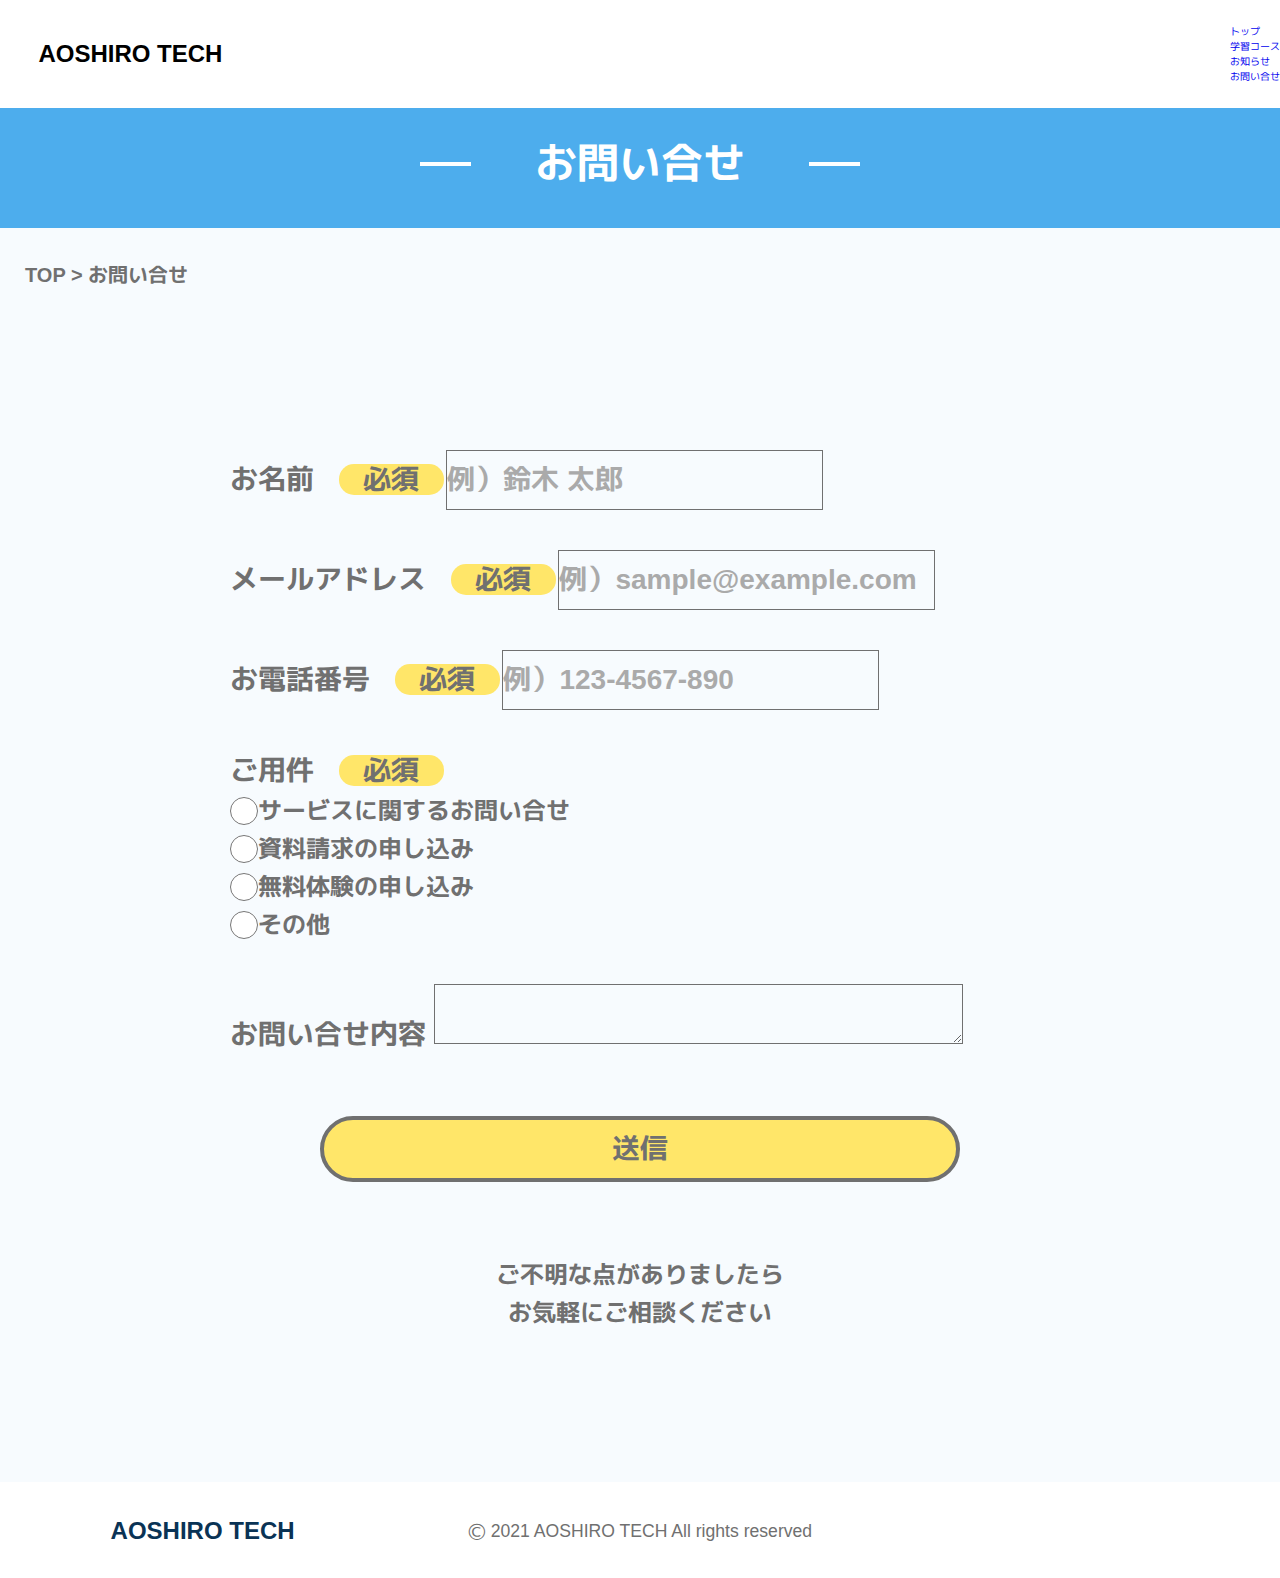
<file: html/contact.html>
<!DOCTYPE html>
<html lang="ja">
<head>
  <meta charset="UTF-8">
  <meta http-equiv="X-UA-Compatible" content="IE=edge">
  <meta name="viewport" content="width=device-width, initial-scale=1">
  <title>AOSHIRO TECH</title>
  <link rel="stylesheet" href="https://use.fontawesome.com/releases/v5.1.0/css/all.css" integrity="sha384-lKuwvrZot6UHsBSfcMvOkWwlCMgc0TaWr+30HWe3a4ltaBwTZhyTEggF5tJv8tbt" crossorigin="anonymous">
  <link rel="stylesheet" href="https://cdn.jsdelivr.net/npm/bootstrap@4.6.0/dist/css/bootstrap.min.css" integrity="sha384-B0vP5xmATw1+K9KRQjQERJvTumQW0nPEzvF6L/Z6nronJ3oUOFUFpCjEUQouq2+l" crossorigin="anonymous">
  <link href="https://fonts.googleapis.com/css?family=M+PLUS+1p" rel="stylesheet">
  <link rel="stylesheet" type="text/css" href="/css/style.css">
</head>
<body>
  <header class="header__wrapper">
    <div class="header__inner">
      <h1 class="header__logo">AOSHIRO TECH</h1>
      <nav class="header__nav">
        <ul class="header__list">
          <li class="header__item"><a href="/html/index.html">トップ</a></li>
          <li class="header__item"><a href="/html/service.html">学習コース</a></li>
          <li class="header__item"><a href="/html/info.html">お知らせ</a></li>
          <li class="header__item"><a href="/html/contact.html">お問い合せ</a></li>
        </ul>
      </nav>
      <button type="button" id="js-buttonHamburger" class="c-button p-hamburger" aria-controls="global-nav" aria-expanded="false">
        <span class="p-hamburger__line">
          <span class="u-visuallyHidden">
            メニューを開閉する
          </span>
        </span>
      </button>
    </div>
  </header>
  <main class="main">
    <section class="l-service__wrapper">
      <h2 class="section__title main__title page__pt">
        お問い合せ
      </h2>
      <section class="l-container page__pb">
        <p class="page__map">TOP > お問い合せ</p>
        <form action="" class="form">
          <div class="form-group">
            <label for="" class="form__title">
              お名前
            </label>
            <span class="form__badge">必須</span>
            <input type="text" class="form__text form-control" name="" id="" placeholder="例）鈴木 太郎">
          </div>
          <div class="form-group">
            <label for="" class="form__title">
              メールアドレス
            </label>
            <span class="form__badge">必須</span>
            <input type="email" class="form__text form-control" name="" id="" placeholder="例）sample@example.com">
          </div>
          <div class="form-group">
            <label for="" class="form__title">
              お電話番号
            </label>
            <span class="form__badge">必須</span>
            <input type="tel" class="form__text form-control" name="" id="" placeholder="例）123-4567-890">
          </div>
          <div class="form-group">
            <label for="" class="form__title">
              ご用件
            </label>
            <span class="form__badge">必須</span>
            <div class="form-check">
              <input type="radio" class="form-check-input form__radio" name="" id="">
              <label class="form-check-label form__label" for="">
                サービスに関するお問い合せ
              </label>
            </div>
            <div class="form-check">
              <input type="radio" class="form-check-input form__radio" name="" id="">
              <label class="form-check-label form__label" for="">
                資料請求の申し込み
              </label>
            </div>
            <div class="form-check">
              <input type="radio" class="form-check-input form__radio" name="" id="">
              <label class="form-check-label form__label" for="">
                無料体験の申し込み
              </label>
            </div>
            <div class="form-check">
              <input type="radio" class="form-check-input form__radio" name="" id="">
              <label class="form-check-label form__label" for="">
                その他
              </label>
            </div>
          </div>
          <div class="form-group">
            <label for="" class="form__title">
              お問い合せ内容
            </label>
            <textarea name="" id="" class="form-control textarea__bd" cols="30" rows="15"></textarea>
          </div>
        </form>
        <section class="btn__form">
          <button type="submit" class="btn contact-button">送信</button>
        </section>
        <p class="form__guid">ご不明な点がありましたらお気軽にご相談ください</p>
      </section>
      <!-- //l-container -->
    </section>
  </main>
  <footer class="footer">
    <p class="footer__logo">AOSHIRO TECH</p>
    <p class="copyright">
      <small>Ⓒ 2021 AOSHIRO TECH All rights reserved</small>
    </p>
  </footer>
  <script src="https://ajax.googleapis.com/ajax/libs/jquery/2.2.4/jquery.min.js"></script>
  <script src="/js/script.js"></script>
</body>
</html>
</file>
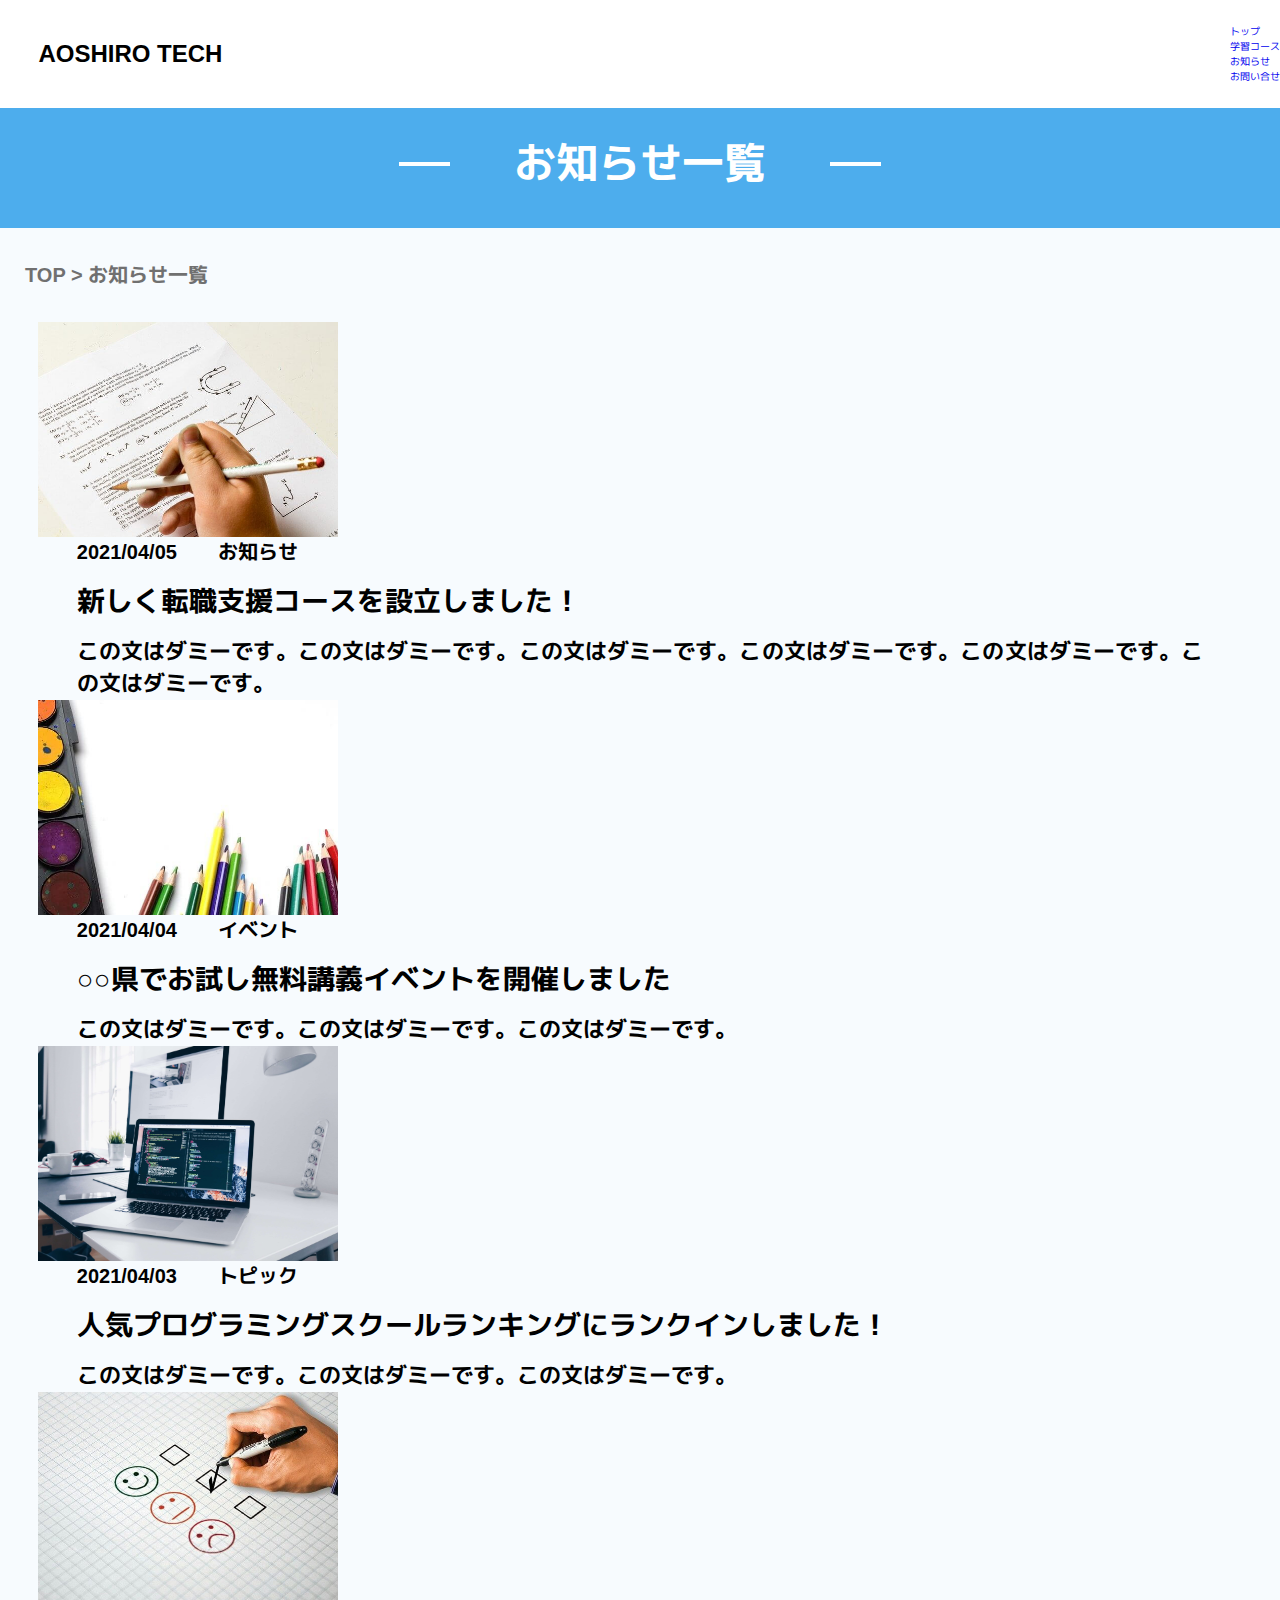
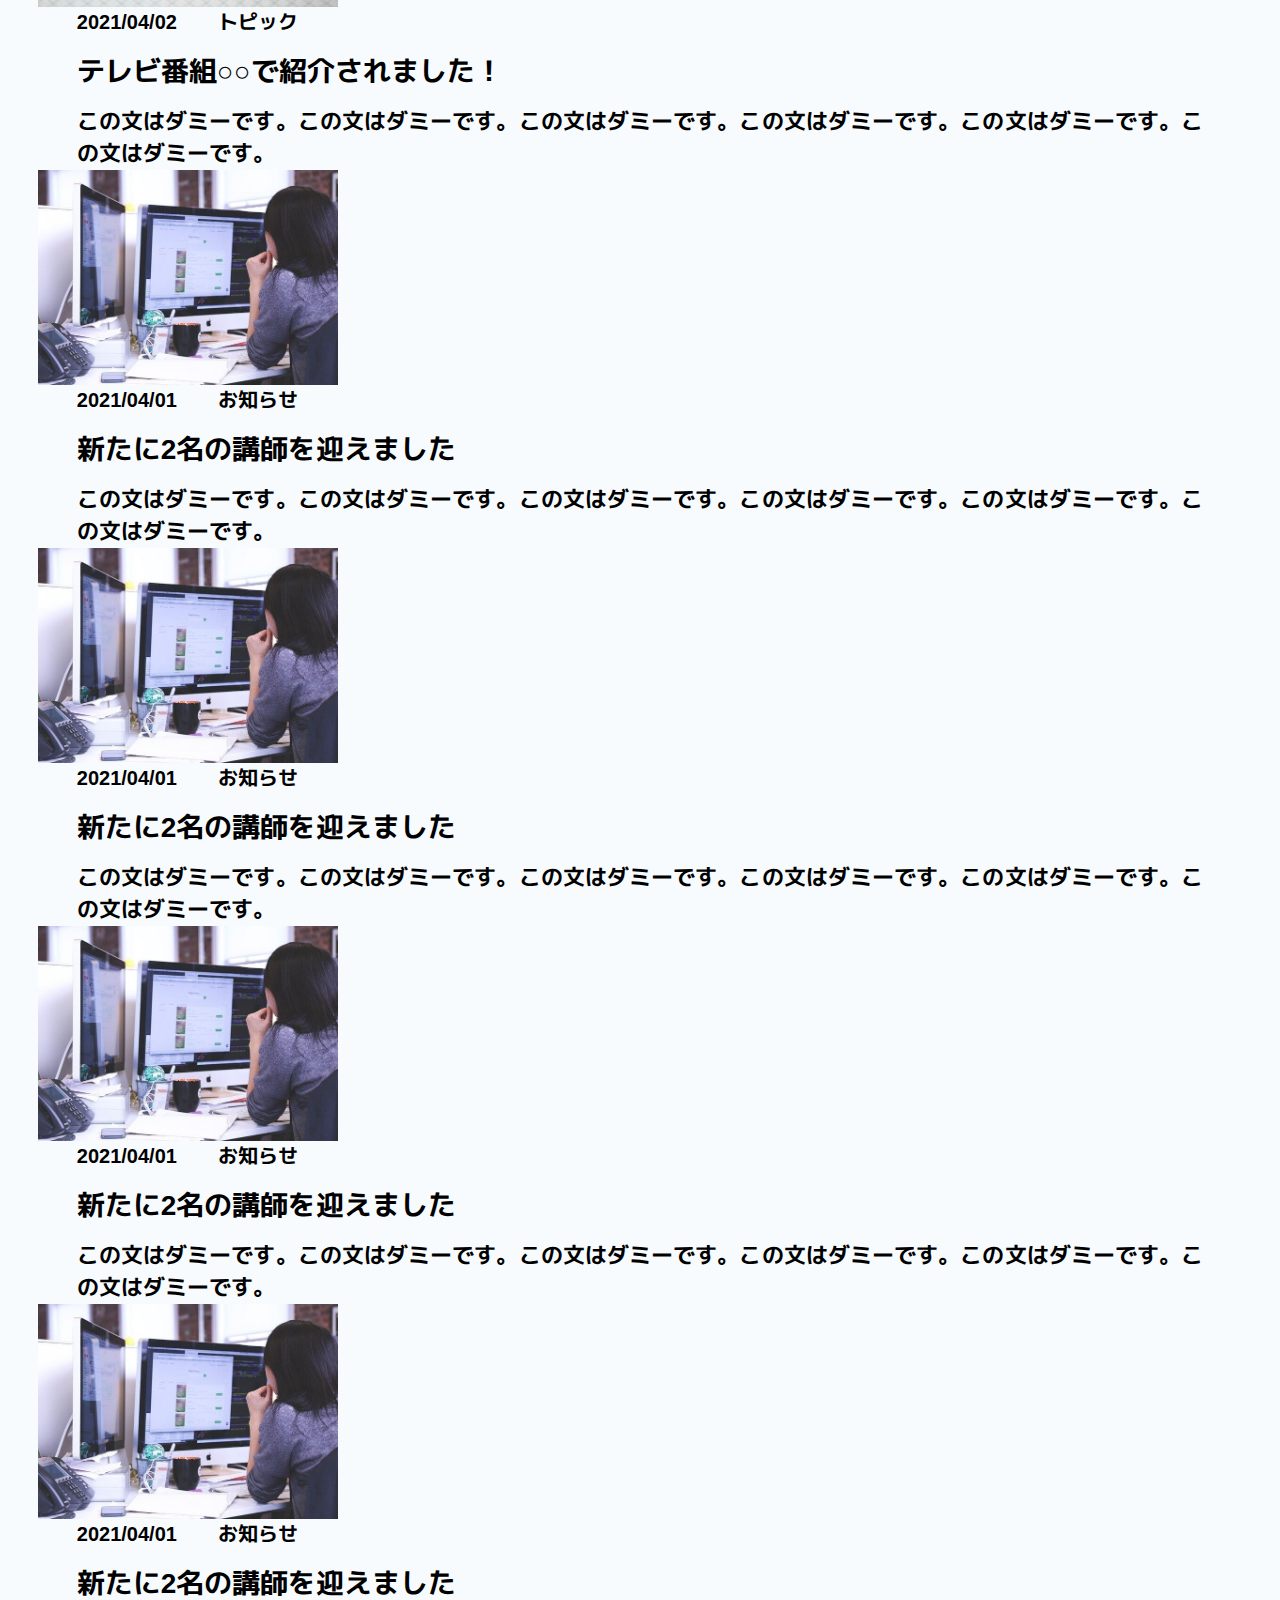
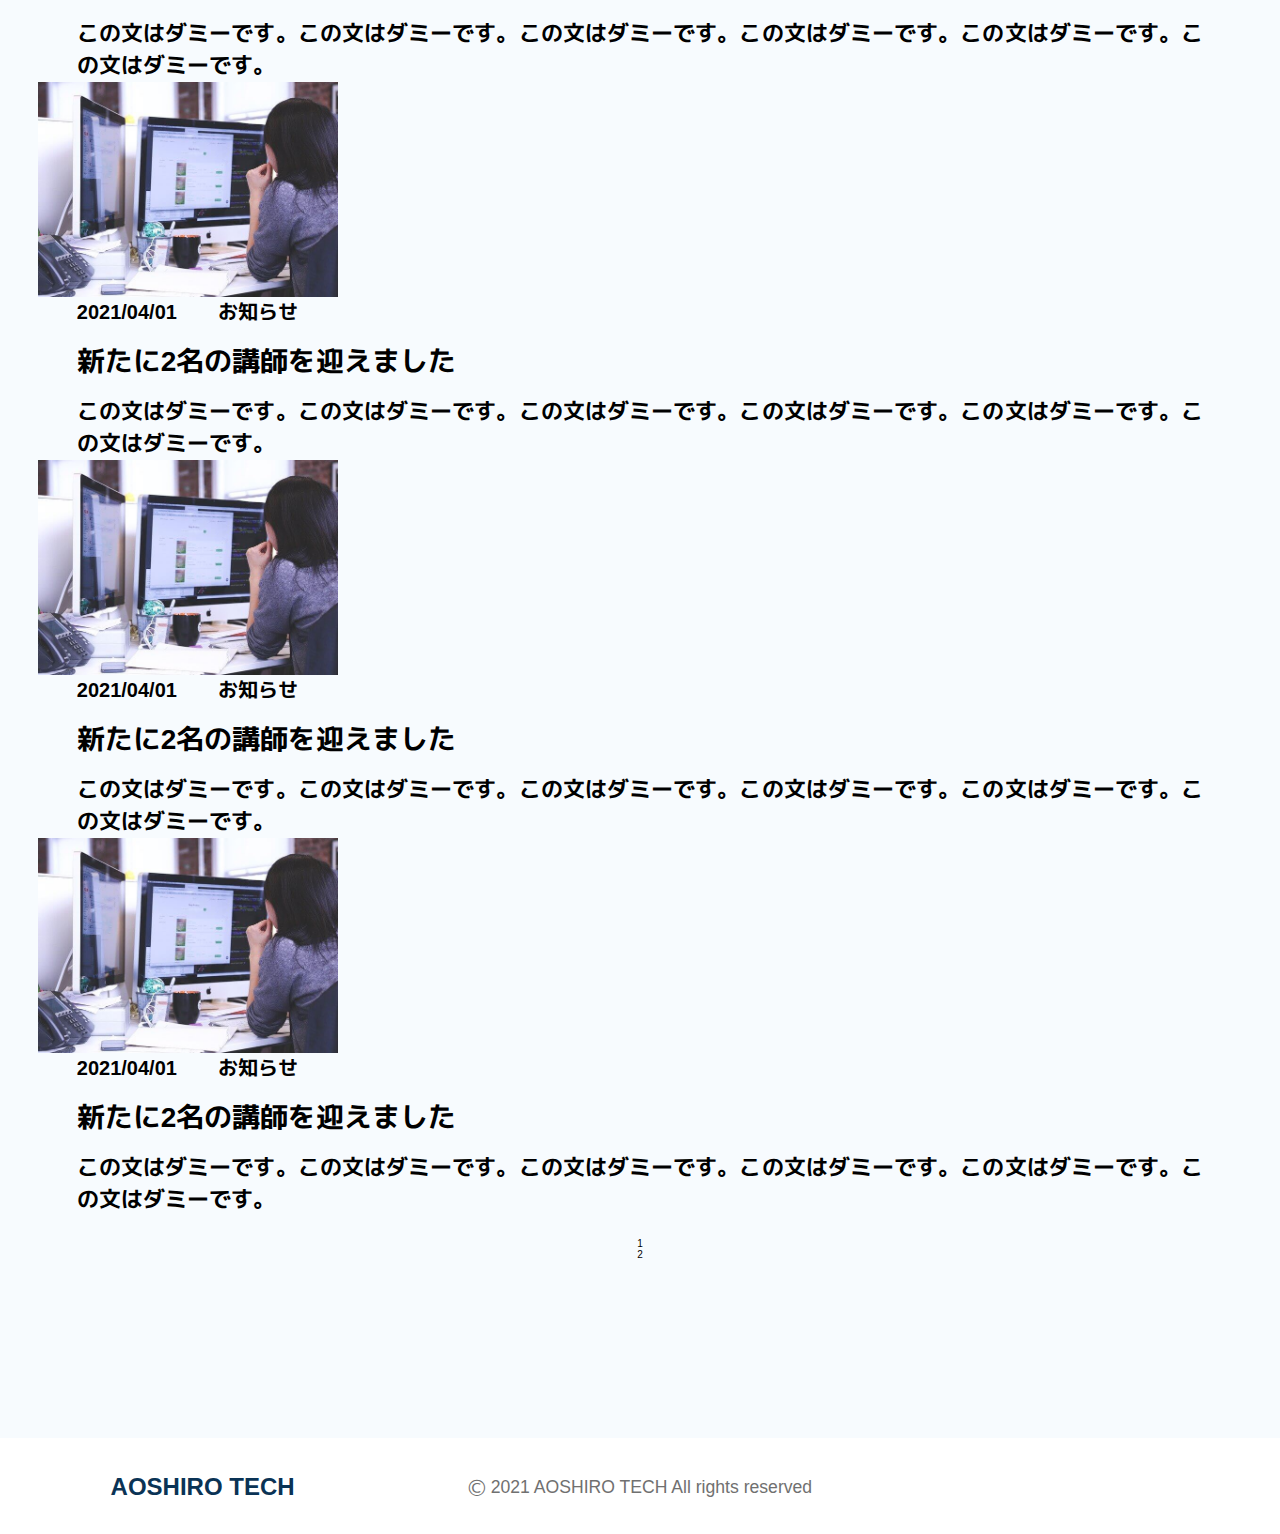
<file: html/info.html>
<!DOCTYPE html>
<html lang="ja">
<head>
  <meta charset="UTF-8">
  <meta http-equiv="X-UA-Compatible" content="IE=edge">
  <meta name="viewport" content="width=device-width, initial-scale=1">
  <title>AOSHIRO TECH</title>
  <link rel="stylesheet" href="https://use.fontawesome.com/releases/v5.1.0/css/all.css" integrity="sha384-lKuwvrZot6UHsBSfcMvOkWwlCMgc0TaWr+30HWe3a4ltaBwTZhyTEggF5tJv8tbt" crossorigin="anonymous">
  <link href="https://fonts.googleapis.com/css?family=M+PLUS+1p" rel="stylesheet">
  <link rel="stylesheet" type="text/css" href="/css/style.css">
</head>
<body>
  <header class="header__wrapper">
    <div class="header__inner">
      <h1 class="header__logo">AOSHIRO TECH</h1>
      <nav class="header__nav">
        <ul class="header__list">
          <li class="header__item"><a href="/html/index.html">トップ</a></li>
          <li class="header__item"><a href="/html/service.html">学習コース</a></li>
          <li class="header__item"><a href="/html/info.html">お知らせ</a></li>
          <li class="header__item"><a href="/html/contact.html">お問い合せ</a></li>
        </ul>
      </nav>
      <button type="button" id="js-buttonHamburger" class="c-button p-hamburger" aria-controls="global-nav" aria-expanded="false">
        <span class="p-hamburger__line">
          <span class="u-visuallyHidden">
            メニューを開閉する
          </span>
        </span>
      </button>
    </div>
  </header>
  <main class="main">
    <section class="l-service__wrapper">
      <h2 class="section__title main__title">
        お知らせ一覧
      </h2>
      <section class="l-container">
        <p class="page__map">TOP > お知らせ一覧</p>
        <section class="l-info-page__wrapper">
          <!-- 記事 -->
          <div class="c-info__news">
            <figure class="info__img">
              <img src="/img/blog1.jpg" alt="ニュース記事の画像">
            </figure>
            <dl class="news__content">
              <dt class="news__date">
                2021/04/05
                <span class="news__bage">
                  お知らせ
                </span>
              </dt>
              <dd class="news__title">
                新しく転職支援コースを設立しました！
              </dd>
              <dd class="news__text">
                この文はダミーです。この文はダミーです。この文はダミーです。この文はダミーです。この文はダミーです。この文はダミーです。
              </dd>
            </dl>
          </div>
          <!-- 記事end -->
          <!-- 記事 -->
          <div class="c-info__news">
            <figure class="info__img">
              <img src="/img/blog2.jpg" alt="ニュース記事の画像">
            </figure>
            <dl class="news__content">
              <dt class="news__date">
                2021/04/04
                <span class="news__bage">
                  イベント
                </span>
              </dt>
              <dd class="news__title">
                ○○県でお試し無料講義イベントを開催しました
              </dd>
              <dd class="news__text">
                この文はダミーです。この文はダミーです。この文はダミーです。              
              </dd>
            </dl>
          </div>
          <!-- 記事end -->
          <!-- 記事 -->
          <div class="c-info__news">
            <figure class="info__img">
              <img src="/img/slider-blog3.jpg" alt="ニュース記事の画像">
            </figure>
            <dl class="news__content">
              <dt class="news__date">
                2021/04/03
                <span class="news__bage">
                  トピック
                </span>
              </dt>
              <dd class="news__title">
                人気プログラミングスクールランキングにランクインしました！
              </dd>
              <dd class="news__text">
                この文はダミーです。この文はダミーです。この文はダミーです。
              </dd>
            </dl>
          </div>
          <!-- 記事end -->
          <!-- 記事 -->
          <div class="c-info__news">
            <figure class="info__img">
              <img src="/img/blog4.jpg" alt="ニュース記事の画像">
            </figure>
            <dl class="news__content">
              <dt class="news__date">
                2021/04/02
                <span class="news__bage">
                  トピック
                </span>
              </dt>
              <dd class="news__title">
                テレビ番組○○で紹介されました！
              </dd>
              <dd class="news__text">
                この文はダミーです。この文はダミーです。この文はダミーです。この文はダミーです。この文はダミーです。この文はダミーです。
              </dd>
            </dl>
          </div>
          <!-- 記事end -->
          <!-- 記事 -->
          <div class="c-info__news">
            <figure class="info__img">
              <img src="/img/blog5.jpg" alt="ニュース記事の画像">
            </figure>
            <dl class="news__content">
              <dt class="news__date">
                2021/04/01
                <span class="news__bage">
                  お知らせ
                </span>
              </dt>
              <dd class="news__title">
                新たに2名の講師を迎えました
              </dd>
              <dd class="news__text">
                この文はダミーです。この文はダミーです。この文はダミーです。この文はダミーです。この文はダミーです。この文はダミーです。
              </dd>
            </dl>
          </div>
          <!-- 記事end -->
          <!-- 記事 -->
          <div class="c-info__news">
            <figure class="info__img">
              <img src="/img/blog5.jpg" alt="ニュース記事の画像">
            </figure>
            <dl class="news__content">
              <dt class="news__date">
                2021/04/01
                <span class="news__bage">
                  お知らせ
                </span>
              </dt>
              <dd class="news__title">
                新たに2名の講師を迎えました
              </dd>
              <dd class="news__text">
                この文はダミーです。この文はダミーです。この文はダミーです。この文はダミーです。この文はダミーです。この文はダミーです。
              </dd>
            </dl>
          </div>
          <!-- 記事end -->
          <!-- 記事 -->
          <div class="c-info__news">
            <figure class="info__img">
              <img src="/img/blog5.jpg" alt="ニュース記事の画像">
            </figure>
            <dl class="news__content">
              <dt class="news__date">
                2021/04/01
                <span class="news__bage">
                  お知らせ
                </span>
              </dt>
              <dd class="news__title">
                新たに2名の講師を迎えました
              </dd>
              <dd class="news__text">
                この文はダミーです。この文はダミーです。この文はダミーです。この文はダミーです。この文はダミーです。この文はダミーです。
              </dd>
            </dl>
          </div>
          <!-- 記事end -->
          <!-- 記事 -->
          <div class="c-info__news">
            <figure class="info__img">
              <img src="/img/blog5.jpg" alt="ニュース記事の画像">
            </figure>
            <dl class="news__content">
              <dt class="news__date">
                2021/04/01
                <span class="news__bage">
                  お知らせ
                </span>
              </dt>
              <dd class="news__title">
                新たに2名の講師を迎えました
              </dd>
              <dd class="news__text">
                この文はダミーです。この文はダミーです。この文はダミーです。この文はダミーです。この文はダミーです。この文はダミーです。
              </dd>
            </dl>
          </div>
          <!-- 記事end -->
          <!-- 記事 -->
          <div class="c-info__news">
            <figure class="info__img">
              <img src="/img/blog5.jpg" alt="ニュース記事の画像">
            </figure>
            <dl class="news__content">
              <dt class="news__date">
                2021/04/01
                <span class="news__bage">
                  お知らせ
                </span>
              </dt>
              <dd class="news__title">
                新たに2名の講師を迎えました
              </dd>
              <dd class="news__text">
                この文はダミーです。この文はダミーです。この文はダミーです。この文はダミーです。この文はダミーです。この文はダミーです。
              </dd>
            </dl>
          </div>
          <!-- 記事end -->
          <!-- 記事 -->
          <div class="c-info__news">
            <figure class="info__img">
              <img src="/img/blog5.jpg" alt="ニュース記事の画像">
            </figure>
            <dl class="news__content">
              <dt class="news__date">
                2021/04/01
                <span class="news__bage">
                  お知らせ
                </span>
              </dt>
              <dd class="news__title">
                新たに2名の講師を迎えました
              </dd>
              <dd class="news__text">
                この文はダミーです。この文はダミーです。この文はダミーです。この文はダミーです。この文はダミーです。この文はダミーです。
              </dd>
            </dl>
          </div>
          <!-- 記事end -->
          <!-- 記事 -->
          <div class="c-info__news">
            <figure class="info__img">
              <img src="/img/blog5.jpg" alt="ニュース記事の画像">
            </figure>
            <dl class="news__content">
              <dt class="news__date">
                2021/04/01
                <span class="news__bage">
                  お知らせ
                </span>
              </dt>
              <dd class="news__title">
                新たに2名の講師を迎えました
              </dd>
              <dd class="news__text">
                この文はダミーです。この文はダミーです。この文はダミーです。この文はダミーです。この文はダミーです。この文はダミーです。
              </dd>
            </dl>
          </div>
          <!-- 記事end -->
          <section class="pagination__wrapper">
            <p class="page__item">1</p>
            <p class="page__item">2</p>
          </section>
        </section>
      </section>
      <!-- //l-container -->
    </section>
  </main>
  <footer class="footer">
    <p class="footer__logo">AOSHIRO TECH</p>
    <p class="copyright">
      <small>Ⓒ 2021 AOSHIRO TECH All rights reserved</small>
    </p>
  </footer>
  <script src="https://ajax.googleapis.com/ajax/libs/jquery/2.2.4/jquery.min.js"></script>
  <script src="/js/script.js"></script>
</body>
</html>
</file>
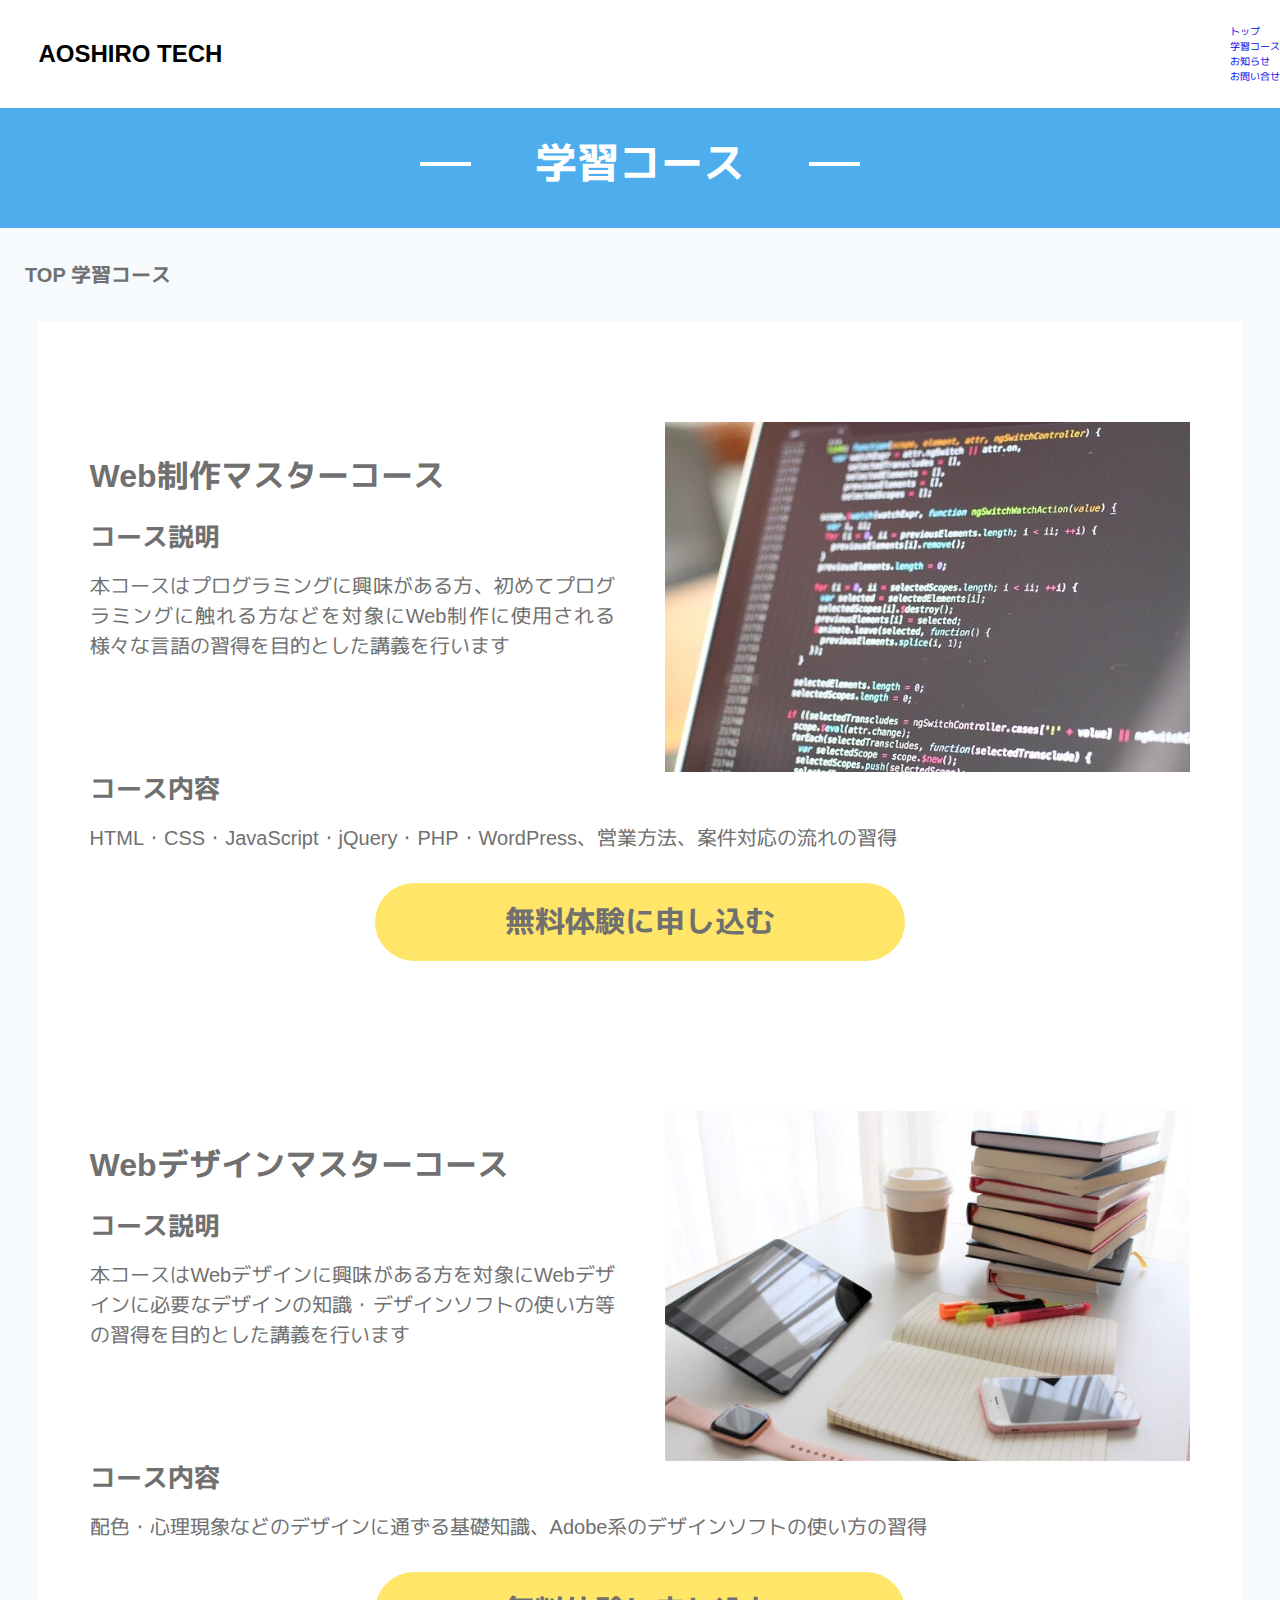
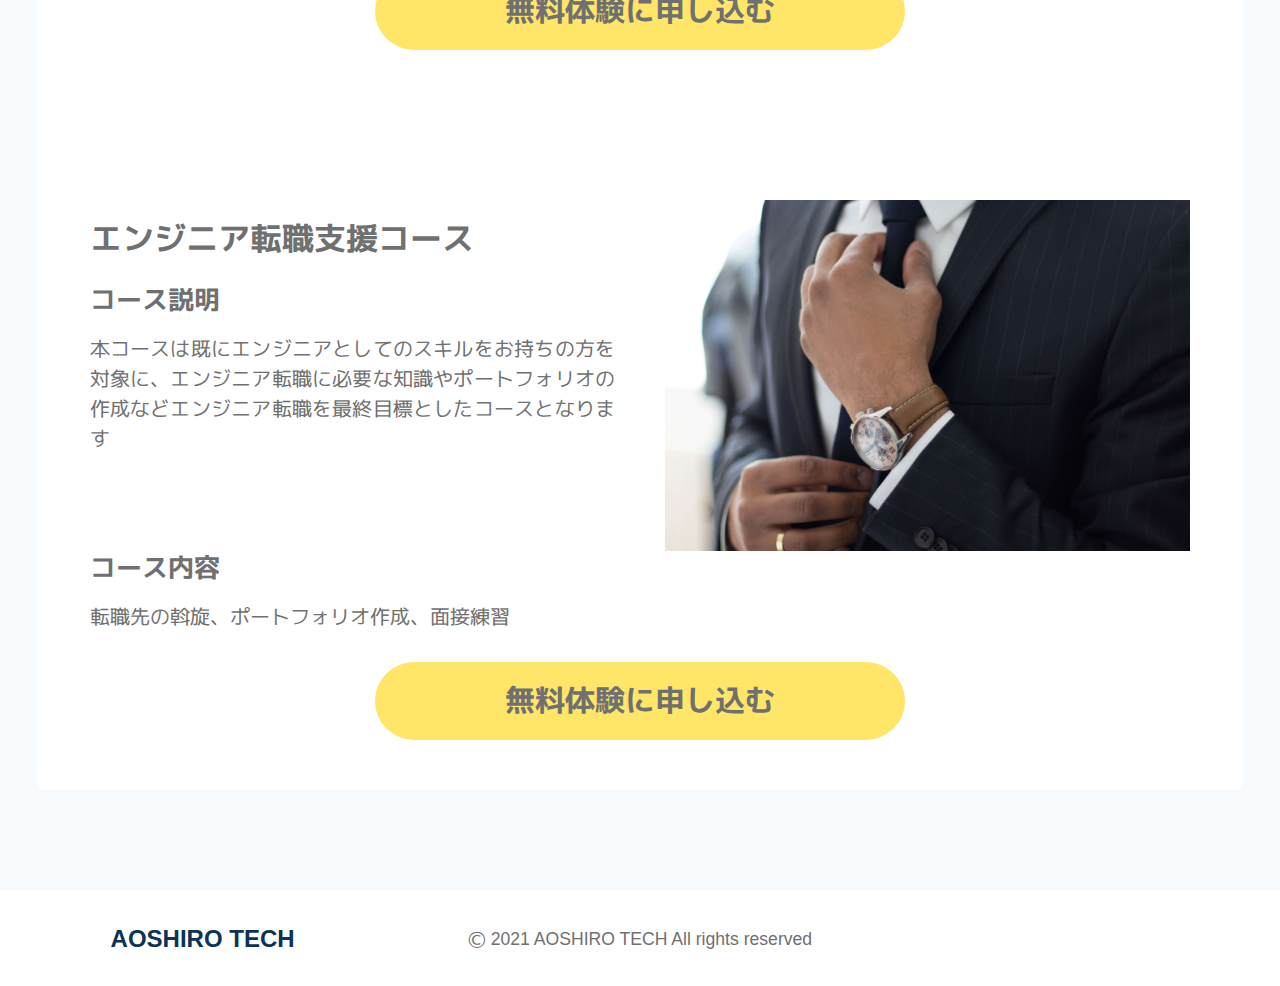
<file: html/service.html>
<!DOCTYPE html>
<html lang="ja">
<head>
  <meta charset="UTF-8">
  <meta http-equiv="X-UA-Compatible" content="IE=edge">
  <meta name="viewport" content="width=device-width, initial-scale=1">
  <title>AOSHIRO TECH</title>
  <link rel="stylesheet" href="https://use.fontawesome.com/releases/v5.1.0/css/all.css" integrity="sha384-lKuwvrZot6UHsBSfcMvOkWwlCMgc0TaWr+30HWe3a4ltaBwTZhyTEggF5tJv8tbt" crossorigin="anonymous">
  <link href="https://fonts.googleapis.com/css?family=M+PLUS+1p" rel="stylesheet">
  <link rel="stylesheet" type="text/css" href="/css/style.css">
</head>
<body>
  <header class="header__wrapper">
    <div class="header__inner">
      <h1 class="header__logo">AOSHIRO TECH</h1>
      <nav class="header__nav">
        <ul class="header__list">
          <li class="header__item"><a href="/html/index.html">トップ</a></li>
          <li class="header__item"><a href="/html/service.html">学習コース</a></li>
          <li class="header__item"><a href="/html/info.html">お知らせ</a></li>
          <li class="header__item"><a href="/html/contact.html">お問い合せ</a></li>
        </ul>
      </nav>
      <button type="button" id="js-buttonHamburger" class="c-button p-hamburger" aria-controls="global-nav" aria-expanded="false">
        <span class="p-hamburger__line">
          <span class="u-visuallyHidden">
            メニューを開閉する
          </span>
        </span>
      </button>
    </div>
  </header>
  <main class="main">
    <section class="l-service__wrapper">
      <h2 class="section__title main__title">
        学習コース
      </h2>
      <section class="l-container">
        <p class="page__map">TOP  学習コース</p>
        <section class="l-service__inner">
          <section class="l-service__content">
            <div class="service__content__item">
              <h3 class="service__content__title">Web制作マスターコース</h3>
              <p class="service__content__sub-title">コース説明</p>
              <p class="service__content__text">
                本コースはプログラミングに興味がある方、初めてプログラミングに触れる方などを対象にWeb制作に使用される様々な言語の習得を目的とした講義を行います
              </p>
            </div>
            <div class="service__page__img">
              <img src="/img/course1.jpg" alt="Web制作マスターコースの画像">
            </div>
          </section>
          <section class="l-service__sub-content">
            <p class="service__content__sub-title">コース内容</p>
            <p class="service__content__text">
              HTML・CSS・JavaScript・jQuery・PHP・WordPress、営業方法、案件対応の流れの習得
            </p>
            <div class="btn btn__service">
              <a href="#" target="_blank" rel="noopener noreferrer">
                無料体験に申し込む
              </a>
            </div>
          </section>
        </section>
        <section class="l-service__inner">
          <section class="l-service__content">
            <div class="service__content__item">
              <h3 class="service__content__title">Webデザインマスターコース</h3>
              <p class="service__content__sub-title">コース説明</p>
              <p class="service__content__text">
                本コースはWebデザインに興味がある方を対象にWebデザインに必要なデザインの知識・デザインソフトの使い方等の習得を目的とした講義を行います
              </p>
            </div>
            <div class="service__page__img">
              <img src="/img/course2.jpg" alt="Webデザインマスターコースの画像">
            </div>
          </section>
          <section class="l-service__sub-content">
            <p class="service__content__sub-title">コース内容</p>
            <p class="service__content__text">
              配色・心理現象などのデザインに通ずる基礎知識、Adobe系のデザインソフトの使い方の習得
            </p>
            <div class="btn btn__service">
              <a href="#" target="_blank" rel="noopener noreferrer">
                無料体験に申し込む
              </a>
            </div>
          </section>
        </section>
        <section class="l-service__inner">
          <section class="l-service__content">
            <div class="service__content__item">
              <h3 class="service__content__title">エンジニア転職支援コース</h3>
              <p class="service__content__sub-title">コース説明</p>
              <p class="service__content__text">
                本コースは既にエンジニアとしてのスキルをお持ちの方を対象に、エンジニア転職に必要な知識やポートフォリオの作成などエンジニア転職を最終目標としたコースとなります
              </p>
            </div>
            <div class="service__page__img">
              <img src="/img/course3.jpg" alt="エンジニア転職支援コースの画像">
            </div>
          </section>
          <section class="l-service__sub-content">
            <p class="service__content__sub-title">コース内容</p>
            <p class="service__content__text">
              転職先の斡旋、ポートフォリオ作成、面接練習
            </p>
            <div class="btn btn__service">
              <a href="#" target="_blank" rel="noopener noreferrer">
                無料体験に申し込む
              </a>
            </div>
          </section>
        </section>
      </section>
    </section>
  </main>
  <footer class="footer">
    <p class="footer__logo">AOSHIRO TECH</p>
    <p class="copyright">
      <small>Ⓒ 2021 AOSHIRO TECH All rights reserved</small>
    </p>
  </footer>
  <script src="https://ajax.googleapis.com/ajax/libs/jquery/2.2.4/jquery.min.js"></script>
  <script src="/js/script.js"></script>
</body>
</html>
</file>
